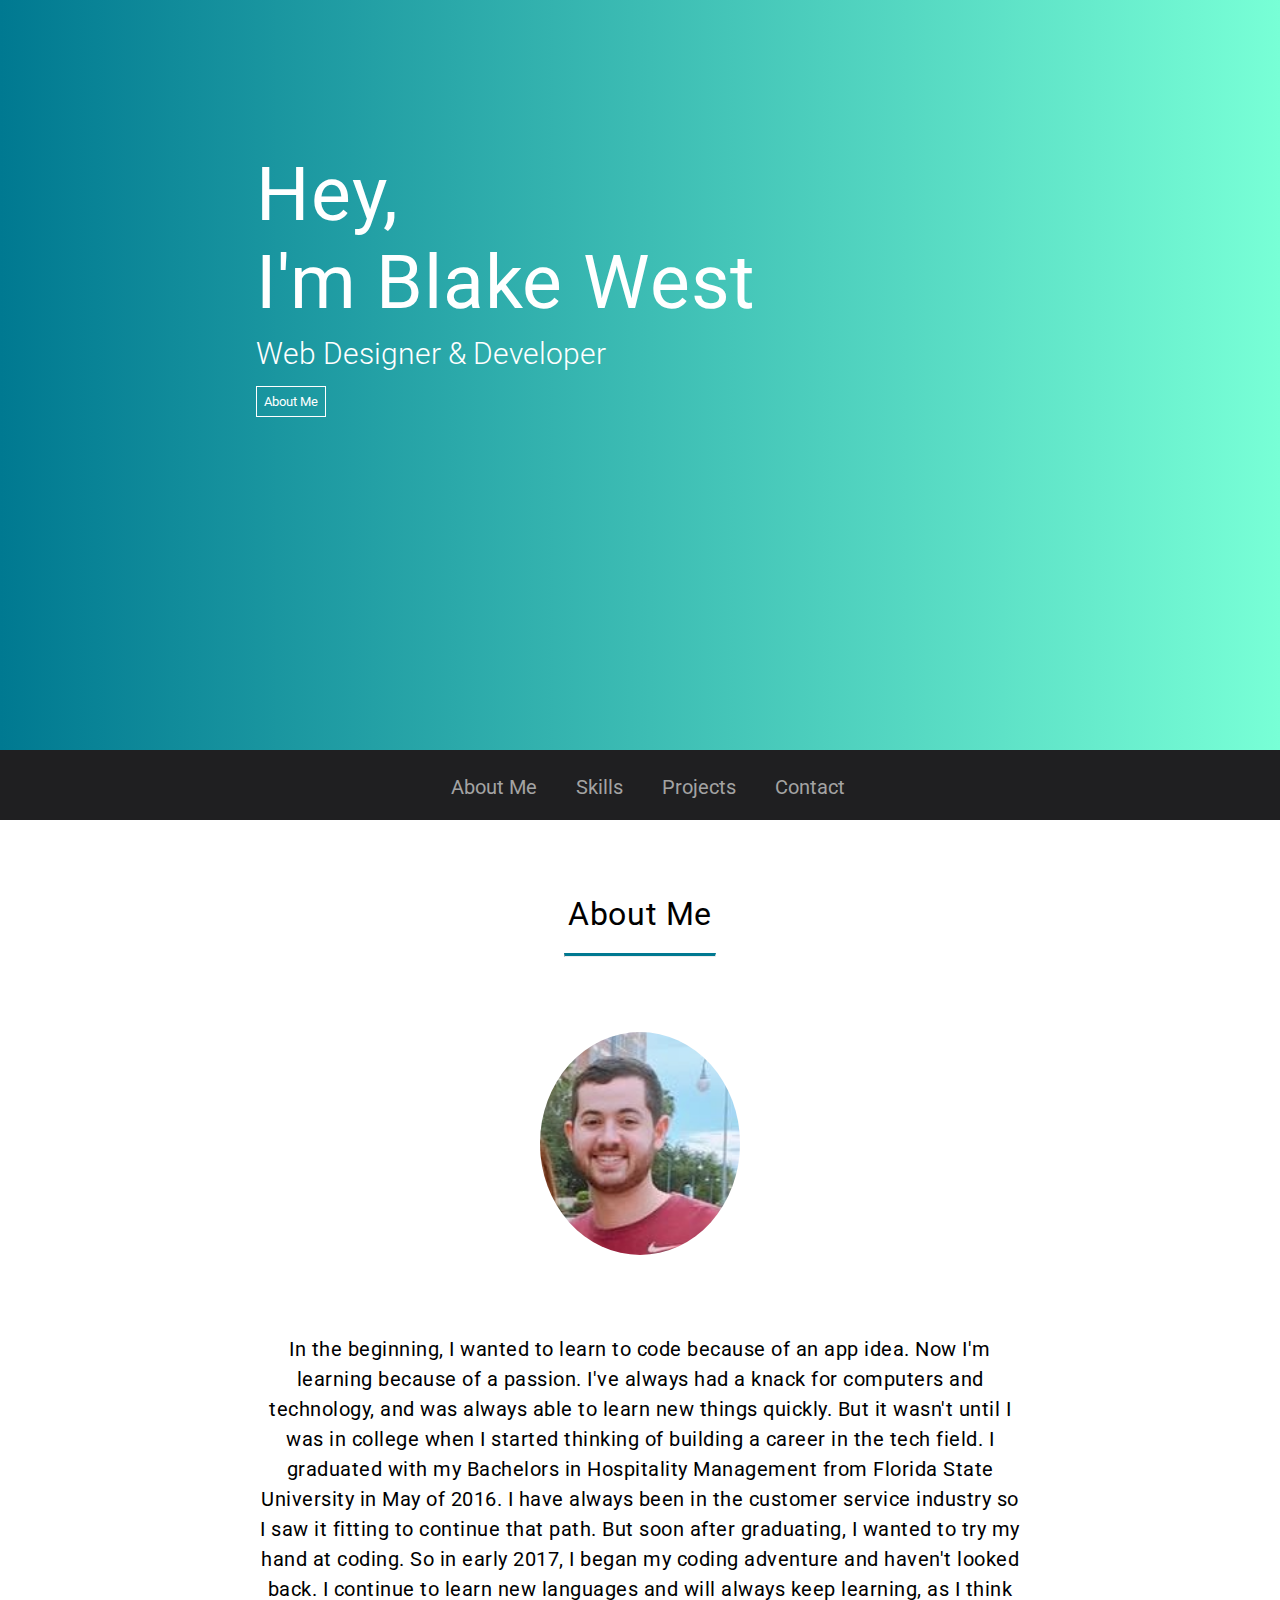
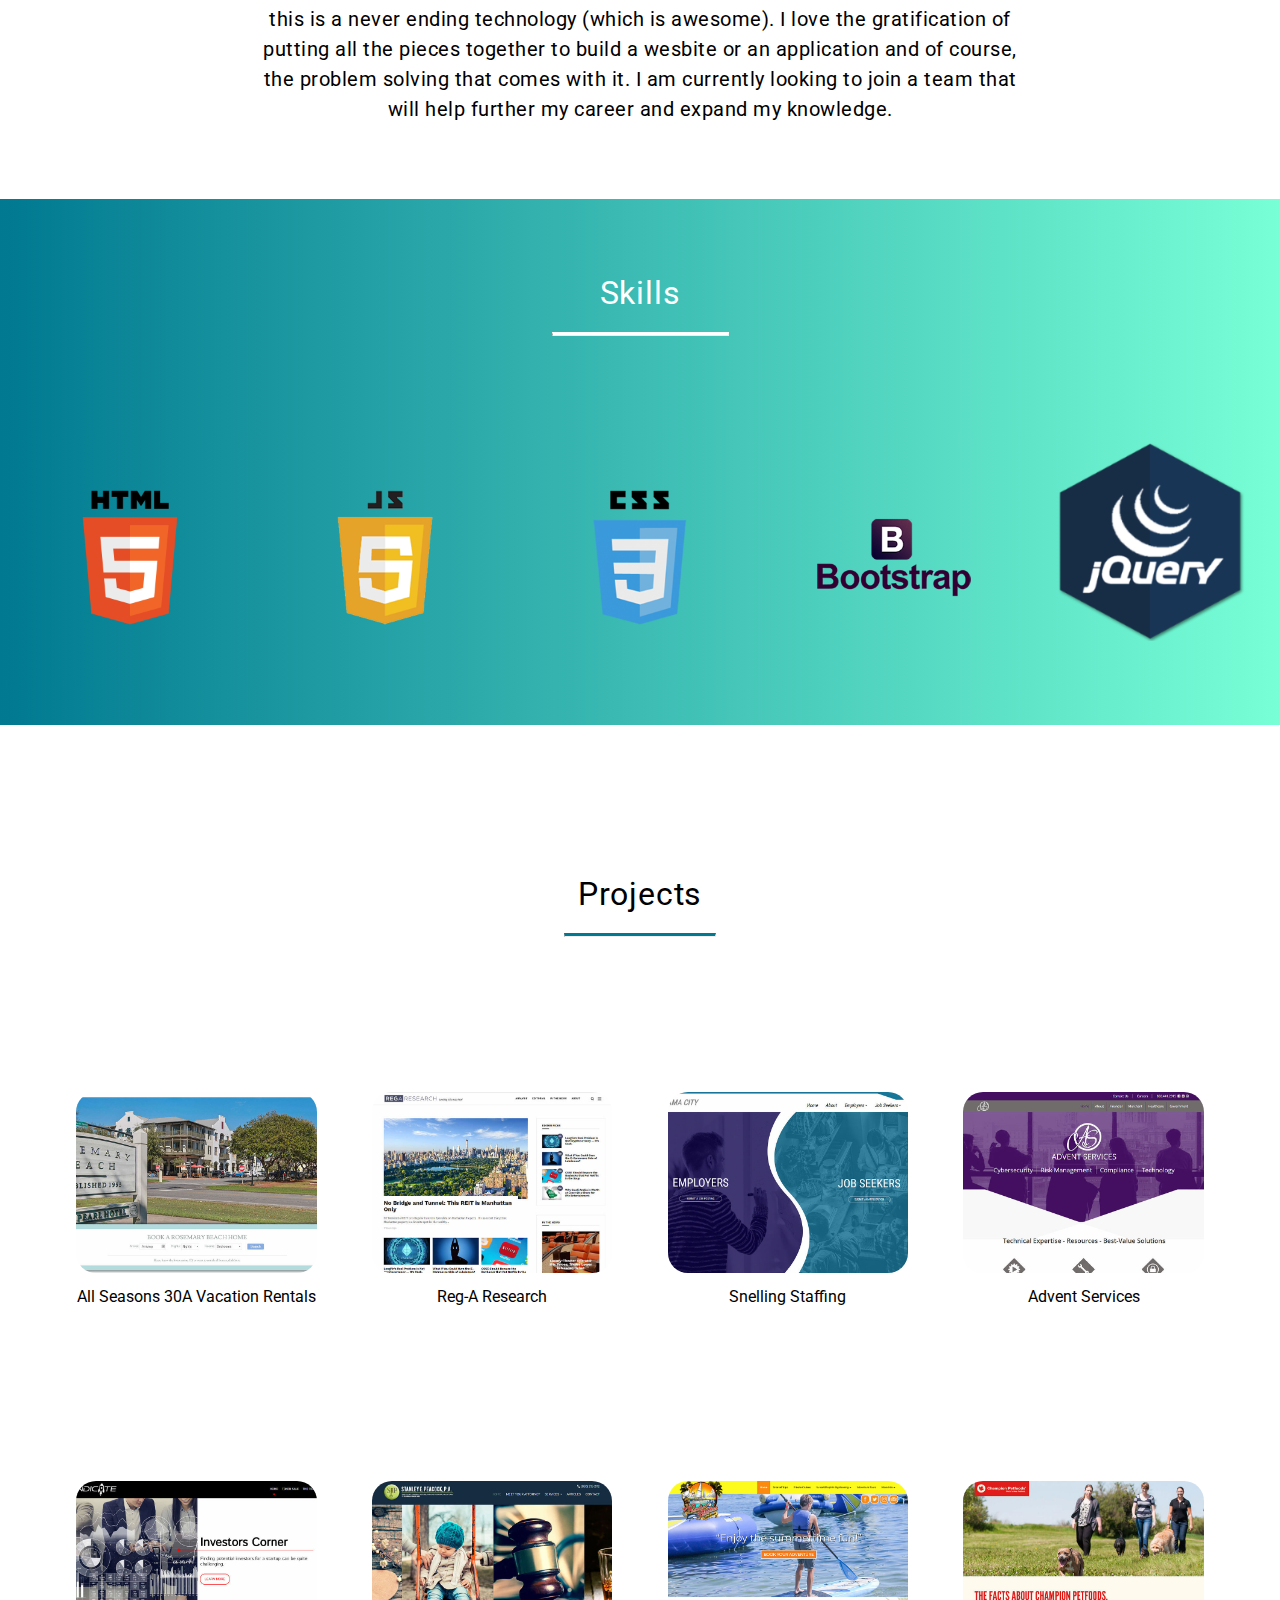
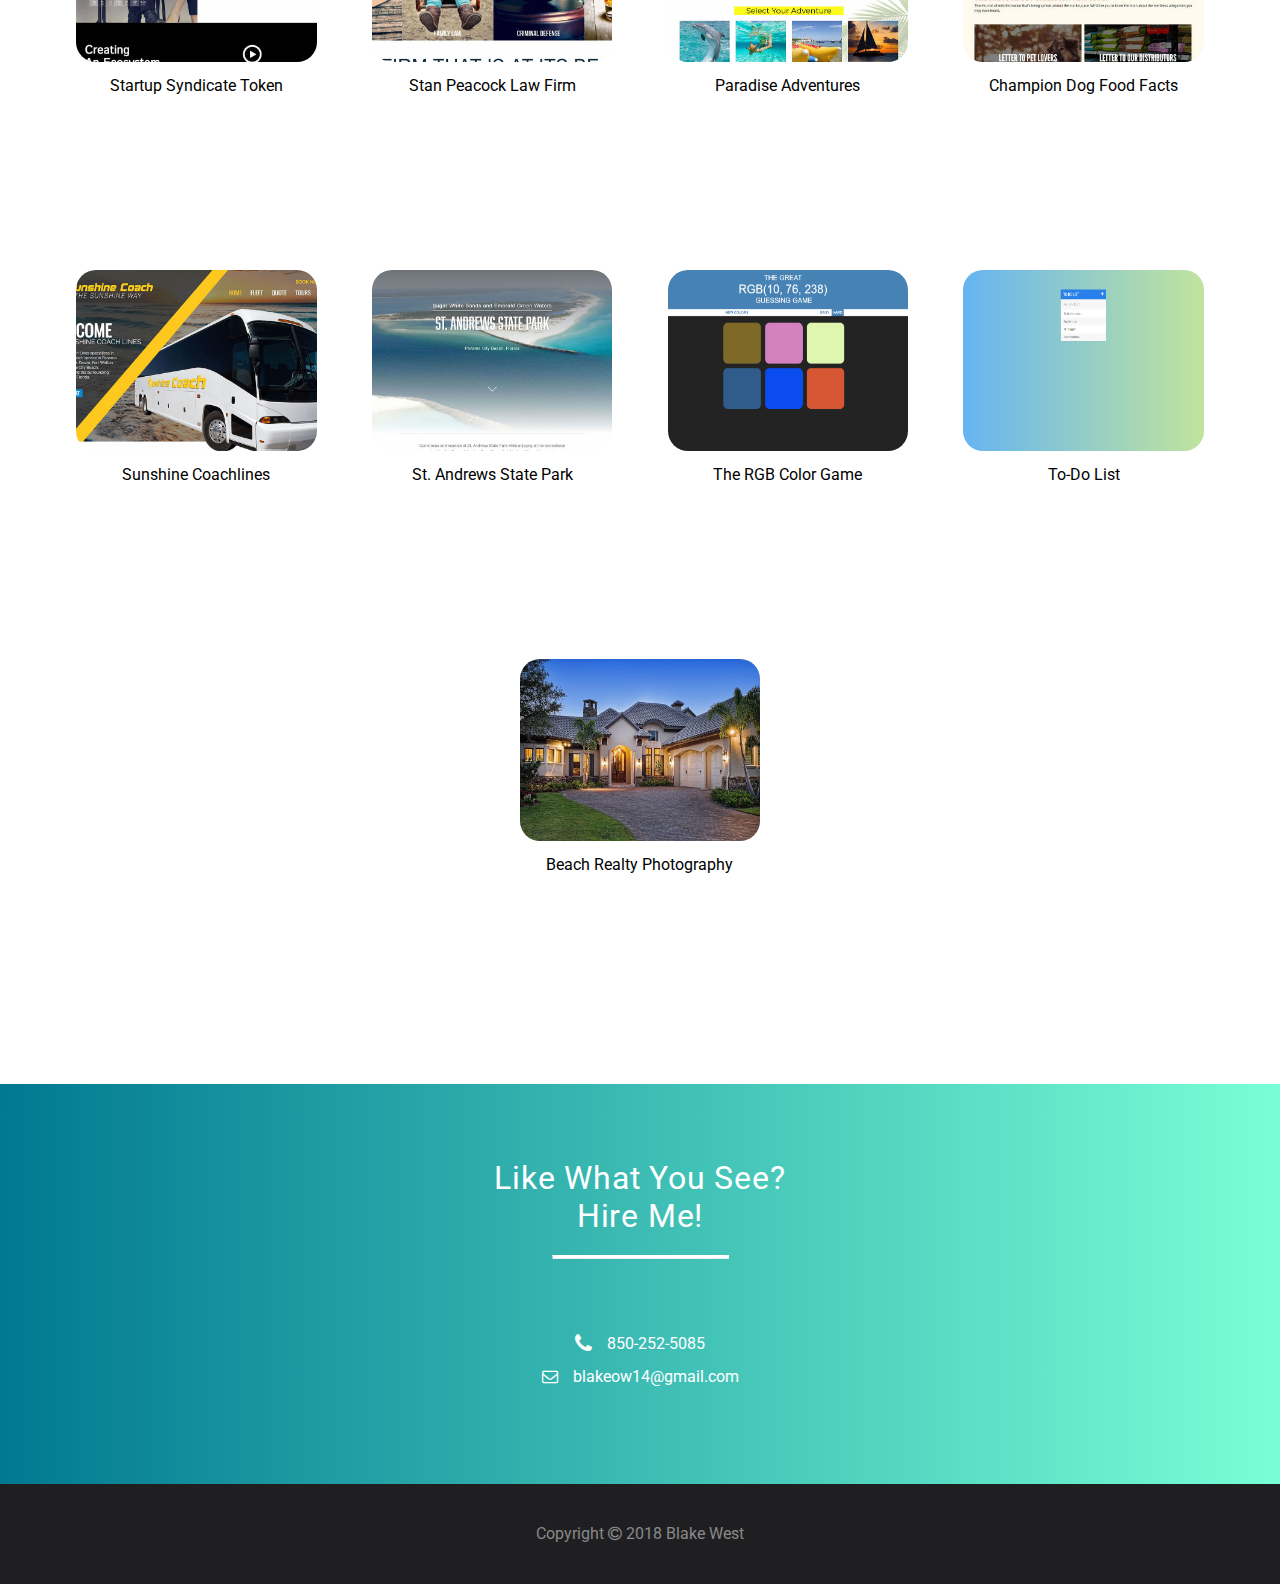
<file: index.html>
<!DOCTYPE html>
<html>
<head>
	<meta name="viewport" content="width=device-width, initial-scale=1.0">
	<title>Blake West | Web Developer</title>
	<link rel="icon" type="img/png" href="imgs/BW-Logo2.png">
	<link rel="stylesheet" type="text/css" href="main.css">
	<link rel="stylesheet" type="text/css" href="https://maxcdn.bootstrapcdn.com/font-awesome/4.7.0/css/font-awesome.min.css">
	<link rel="stylesheet" type="text/css" href="responsive.css">
	<link href="https://fonts.googleapis.com/css?family=Roboto:300,400" rel="stylesheet">
</head>
<body>

<div id="header">
	<div id="left">
		<h1>Hey, <br>I'm Blake West</h1>
		<p>Web Designer & Developer</p>
		<a href="#section1" class="smoothScroll"><button>About Me</button></a>
	</div>
</div>

<div id="nav">
	<a href="#section1" class="smoothScroll">About Me</a>
	<a href="#section2" class="smoothScroll">Skills</a>
	<a href="#section3" class="smoothScroll">Projects</a>
	<a href="#section4" class="smoothScroll">Contact</a>
</div>

<div id="about">
	<h1><a name="section1"></a>About Me</h1>
	<hr class="hr-blue">
	<img src="imgs/aboutpic.jpg">
	<p>In the beginning, I wanted to learn to code because of an app idea. Now I'm learning because of a passion. I've always had a knack for computers and technology, and was always able to learn new things quickly. But it wasn't until I was in college when I started thinking of building a career in the tech field. I graduated with my Bachelors in Hospitality Management from Florida State University in May of 2016. I have always been in the customer service industry so I saw it fitting to continue that path. But soon after graduating, I wanted to try my hand at coding. So in early 2017, I began my coding adventure and haven't looked back. I continue to learn new languages and will always keep learning, as I think this is a never ending technology (which is awesome). I love the gratification of putting all the pieces together to build a wesbite or an application and of course, the problem solving that comes with it. I am currently looking to join a team that will help further my career and expand my knowledge. </p>
</div>

<div id="skills">
	<h1><a name="section2"></a>Skills</h1>
	<hr class="hr-white">
	<img src="imgs/html.png">
	<img src="imgs/js.png">
	<img src="imgs/css.png">
	<img src="imgs/bootstrap.png">
	<img src="imgs/jquery.png">
</div>

<div id="projects">
	<h1><a name="section3"></a>Projects</h1>
	<hr class="hr-blue">
	<div id="projectwrap">
		<a href="http://allseasons30a.pairsite.com/" target="blank" class="links">
			<img src="imgs/all-seasons.jpg">
			<p>All Seasons 30A Vacation Rentals</p>
		</a>	
		<a href="http://regaresearch.com/" target="blank" class="links">
			<img src="imgs/reg-a.jpg">
			<p>Reg-A Research</p>
		</a>
		<a href="http://www.employmentpanamacity.com/" target="blank" class="links">
			<img src="imgs/snelling-staffing.jpg">
			<p>Snelling Staffing</p>
		</a>
		<a href="http://www.adventsvcsllc.com/" target="blank" class="links">
			<img src="imgs/advent-services.jpg">
			<p>Advent Services</p>
		</a>
		<a href="https://www.sus.ai/" target="blank" class="links">
			<img src="imgs/startup-syndicate.jpg">
			<p>Startup Syndicate Token</p>
		</a>	
		<a href="http://www.stanpeacocklaw.com/" target="blank" class="links">
			<img src="imgs/stan-peacock.jpg">
			<p>Stan Peacock Law Firm</p>
		</a>
		<a href="http://paradiseadventurespcb.com/" target="blank" class="links">
			<img src="imgs/pcb-adventures.jpg">
			<p>Paradise Adventures</p>
		</a>
		<a href="https://www.championpetfoodsfacts.com/?lang=en-us" target="blank" class="links">
			<img src="imgs/champion-dog-food.jpg">
			<p>Champion Dog Food Facts</p>
		</a>
		<a href="http://sunshinecoachlines.pairsite.com/" target="blank" class="links">
			<img src="imgs/sunshine-coachlines.jpg">
			<p>Sunshine Coachlines</p>
		</a>	
		<a href="St. Andrews Website/index.html" class="links">
			<img src="imgs/st-andrews.jpg">
			<p>St. Andrews State Park</p>
		</a>
		<a href="Color Game/index.html" class="links">
			<img src="imgs/Screenshot(6).png">
			<p>The RGB Color Game</p>
		</a>
		<a href="To-Do List/index.html" class="links">
			<img src="imgs/todolist.png">
			<p>To-Do List</p>
		</a>
		<a href="Photography Website/index.html" class="links">
			<img src="imgs/img-2.jpg">
			<p>Beach Realty Photography</p>
		</a>
	</div>
</div>

<div id="contact">
	<h1><a name="section4"></a>Like What You See? <br> Hire Me!</h1>
	<hr class="hr-white">
	<a href="tel:850-252-5085"><i class="fa fa-phone fa-lg" aria-hidden="true"></i>850-252-5085</a>
	<a href="mailto:blakeow14@gmail.com"><i class="fa fa-envelope-o" aria-hidden="true"></i>blakeow14@gmail.com</a>
</div>

<div id="footer">
	<span>Copyright<i class="fa fa-copyright" aria-hidden="true"></i>2018 Blake West</span>
</div>

<script
  src="https://code.jquery.com/jquery-3.2.1.min.js"
  integrity="sha256-hwg4gsxgFZhOsEEamdOYGBf13FyQuiTwlAQgxVSNgt4="
  crossorigin="anonymous"> 
</script>
<script type="text/javascript" src="SmoothScroll.js"></script>
</body>
</html>
</file>
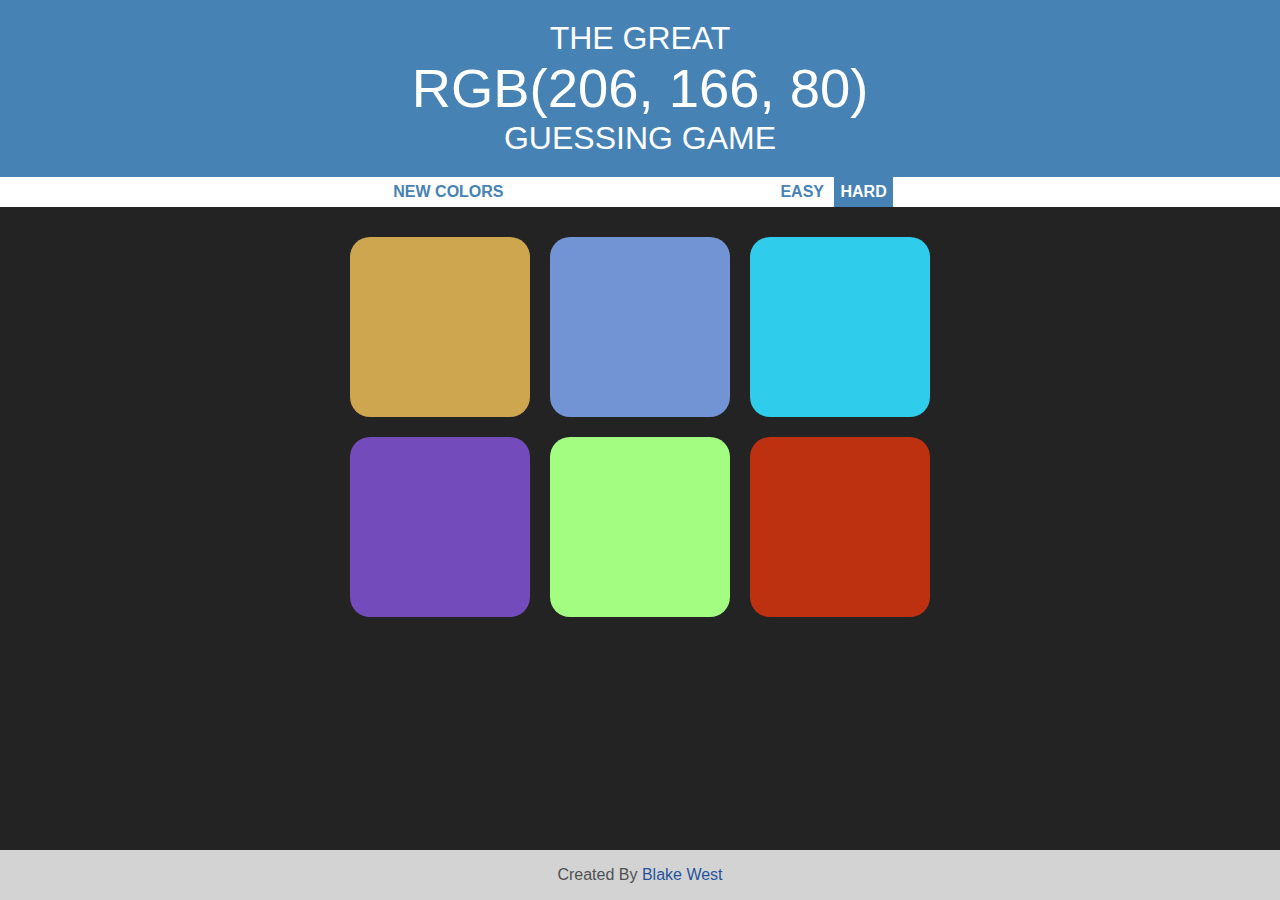
<file: Color Game/index.html>
<!DOCTYPE html>
<html>
<head>
	<meta name="viewport" content="width=device-width, initial-scale=1.0">
	<title>Color Game</title>
	<link rel="stylesheet" type="text/css" href="ColorGame.css">
</head>
<body>
<h1>The Great <br><span id="colorDisplay">RGB</span> <br>Guessing Game</h1>

<div id="stripe">
	<button id="reset">New Colors</button>
	<span id="message"></span>
	<button id="easyBtn">Easy</button>
	<button id="hardBtn" class="selected">Hard</button>
</div>

	<div class="container">
		<div class="square"></div>
		<div class="square"></div>
		<div class="square"></div>
		<div class="square"></div>
		<div class="square"></div>
		<div class="square"></div>
	</div>

<footer>
	<p>Created By <a href="../index.html">Blake West</a></p>
</footer>

<script type="text/javascript" src="ColorGame.js"></script>
</body>
</html>
</file>
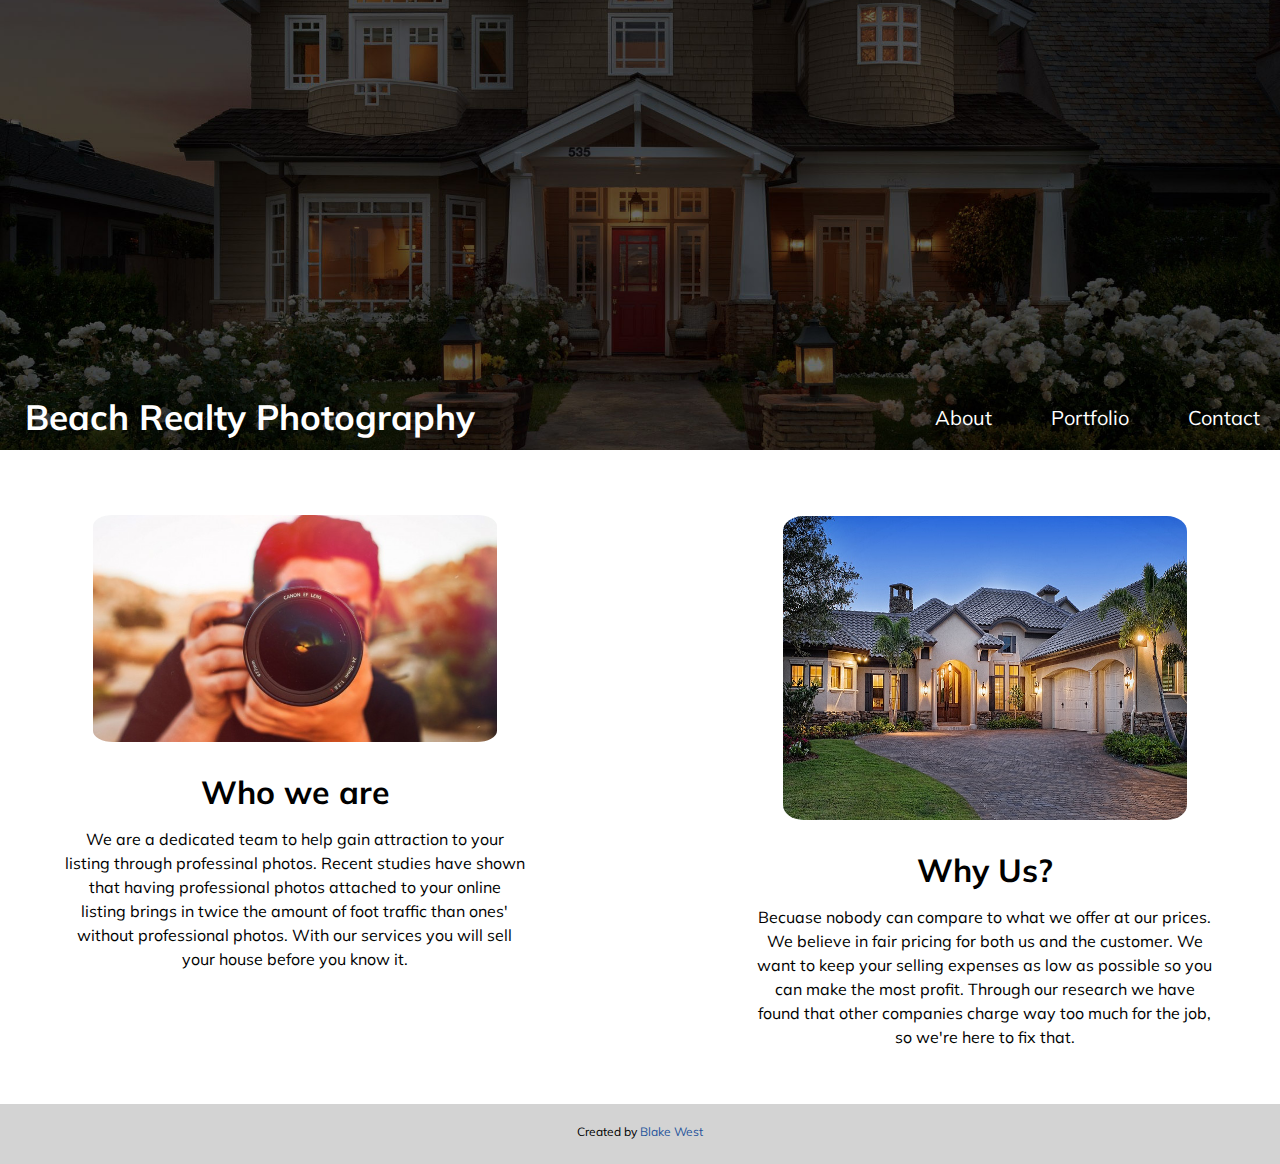
<file: Photography Website/index.html>
<!DOCTYPE html>
<html>
  <head>
    <meta name="viewport" content="width=device-width, initial-scale=1.0">
    <link rel="stylesheet" href="normalize.css">
    <link href="https://fonts.googleapis.com/css?family=Muli" rel="stylesheet">
    <link rel="stylesheet" href="main.css">
    <link rel="stylesheet" href="responsive.css">
    <title>Beach Realty Photography</title>
  </head>
  <body>
  	<div id="wrapper">
	  	<div id="header">
		    <header class="home-main clearfix">
		      <h1 class="title"><a href="index.html">Beach Realty Photography</a></h1>
		      <nav>
		        <ul id="main-nav">
		          <li><a href="about.html">About</a></li>
		          <li><a href="portfolio.html">Portfolio</a></li>
		          <li><a href ="contact.html">Contact</a></li>
		        </ul>
		      </nav>
		    </header>
	    </div>

	    <div class="home-section">
	      <section class="who">
	        <img src="img/img-1.jpg" alt="Photographer">
	        <h1>Who we are</h1> 
	        <p>We are a dedicated team to help gain attraction to your listing through professinal photos. Recent studies have shown that having professional photos attached to your online listing brings in twice the amount of foot traffic than ones' without professional photos. With our services you will sell your house before you know it.</p>
	      </section>
	      <section class="why">
	        <img src="img/img-2.jpg" alt="Thinking">
	        <h1>Why Us?</h1>
	        <p>Becuase nobody can compare to what we offer at our prices. We believe in fair pricing for both us and the customer. We want to keep your selling expenses as low as possible so you can make the most profit. Through our research we have found that other companies charge way too much for the job, so we're here to fix that.</p>
	      </section>
	    </div>
	    
	    <div id="footer">
	    	<footer>Created by <a href="../index.html">Blake West</a></footer>
	    </div>
    </div>
  
  	<script src="//code.jquery.com/jquery-3.2.1.min.js"></script>
  </body>
</html>
</file>
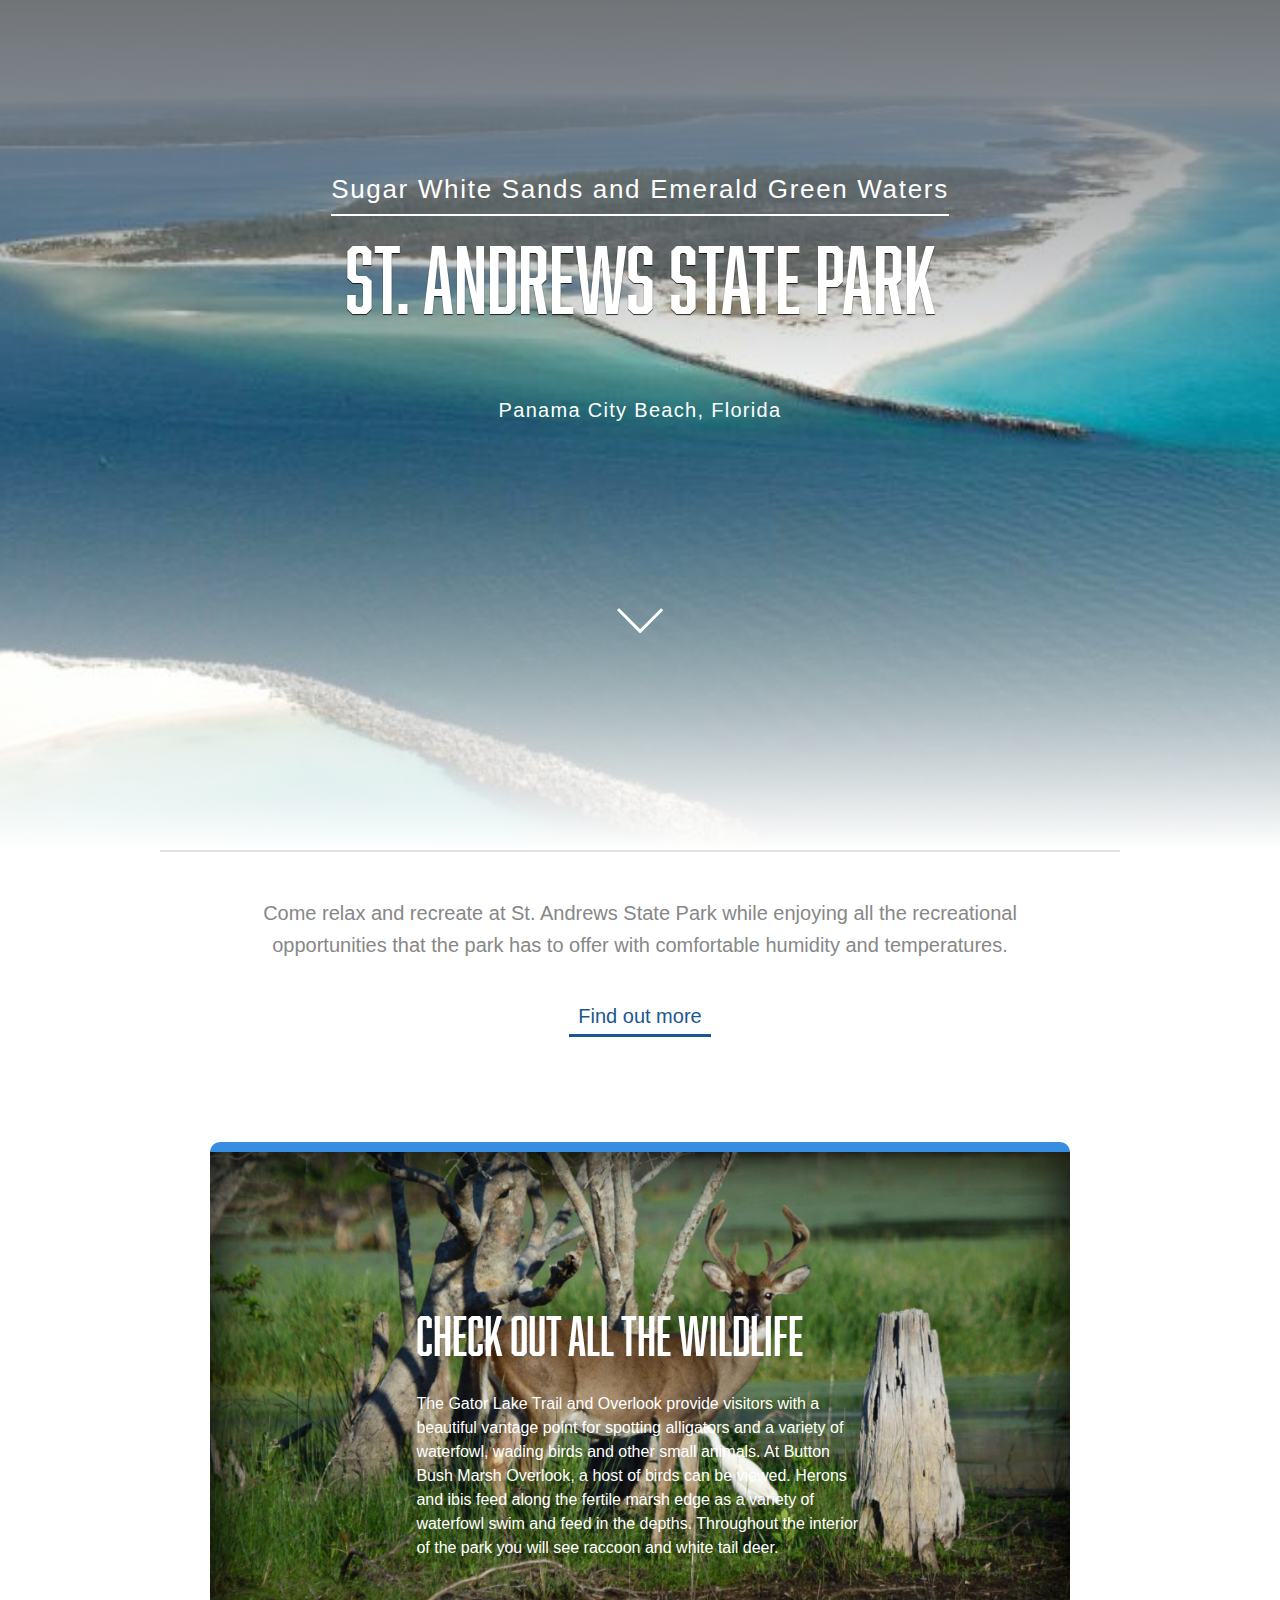
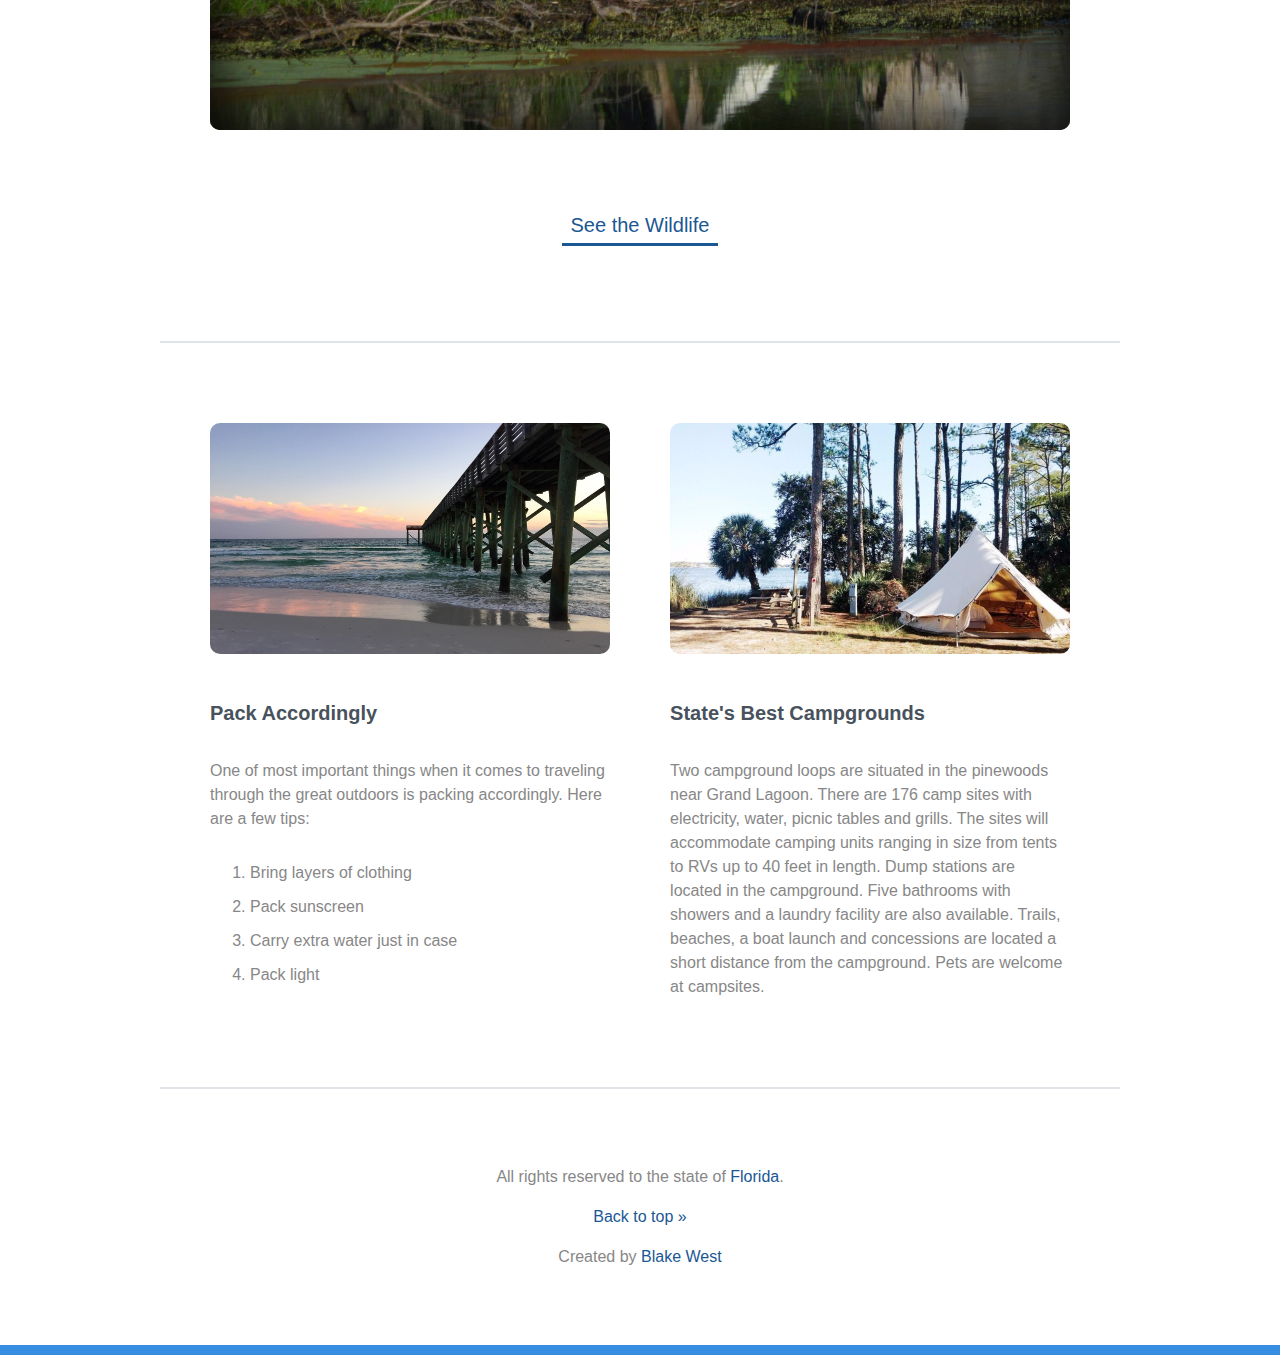
<file: St. Andrews Website/index.html>
<!DOCTYPE html>
<html>
  <head>
    <title>St. Andrews State Park</title>
    <link rel="stylesheet" href="css/style.css">
    <meta name="viewport" content="width=device-width">
  </head>
  <body> 
    <header id="top" class="main-header">
      <span class="title">Sugar White Sands and Emerald Green Waters</span>
      <h1>St. Andrews State Park</h1>
      <h3 id="city">Panama City Beach, Florida</h3>
      <img class="arrow" src="img/arrow.svg" alt="Down arrow">
    </header>
    
		<div class="primary-content t-border">
			<p class="intro">
				Come relax and recreate at St. Andrews State Park while enjoying all the recreational opportunities that the park has to offer with comfortable humidity and temperatures.
			</p>
			<a class="callout" href="#more">Find out more</a>
      
      <div class="wildlife">
        <h2>Check out all the Wildlife</h2>
        <p>
          The Gator Lake Trail and Overlook provide visitors with a beautiful vantage point for spotting alligators and a variety of waterfowl, wading birds and other small animals. At Button Bush Marsh Overlook, a host of birds can be viewed. Herons and ibis feed along the fertile marsh edge as a variety of waterfowl swim and feed in the depths. Throughout the interior of the park you will see raccoon and white tail deer.
        </p>
      </div><!-- End .wildlife -->
      
			<a class="callout" href="#wildlife">See the Wildlife</a>
		</div><!-- End .primary-content -->

		<div class="secondary-content t-border group"> 
      <div class="camping">
        <img src="img/StA8.jpg" alt="tents">
        <h3>State's Best Campgrounds</h3>
        <p>
          Two campground loops are situated in the pinewoods near Grand Lagoon. There are 176 camp sites with electricity, water, picnic tables and grills. The sites will accommodate camping units ranging in size from tents to RVs up to 40 feet in length. Dump stations are located in the campground. Five bathrooms with showers and a laundry facility are also available. Trails, beaches, a boat launch and concessions are located a short distance from the campground. Pets are welcome at campsites.
        </p>	
      </div>
      
      <div class="tips">
        <img src="img/StA4.jpg" alt="St. Andrews Pier">
        <h3>Pack Accordingly</h3>
        <p>
          One of most important things when it comes to traveling through the great outdoors is packing accordingly. Here are a few tips:
        </p>
        <ol>
          <li>Bring layers of clothing</li>
          <li>Pack sunscreen</li>
          <li>Carry extra water just in case</li>
          <li>Pack light</li>
        </ol>
      </div>
		</div><!-- End .secondary-content -->
    
		<footer class="main-footer">
			<p>All rights reserved to the state of <a href="#">Florida</a>.</p>
			<a href="#top">Back to top &raquo;</a>
      <p>Created by <a href="../index.html">Blake West</a></p>
		</footer>
  </body>
</html>
</file>
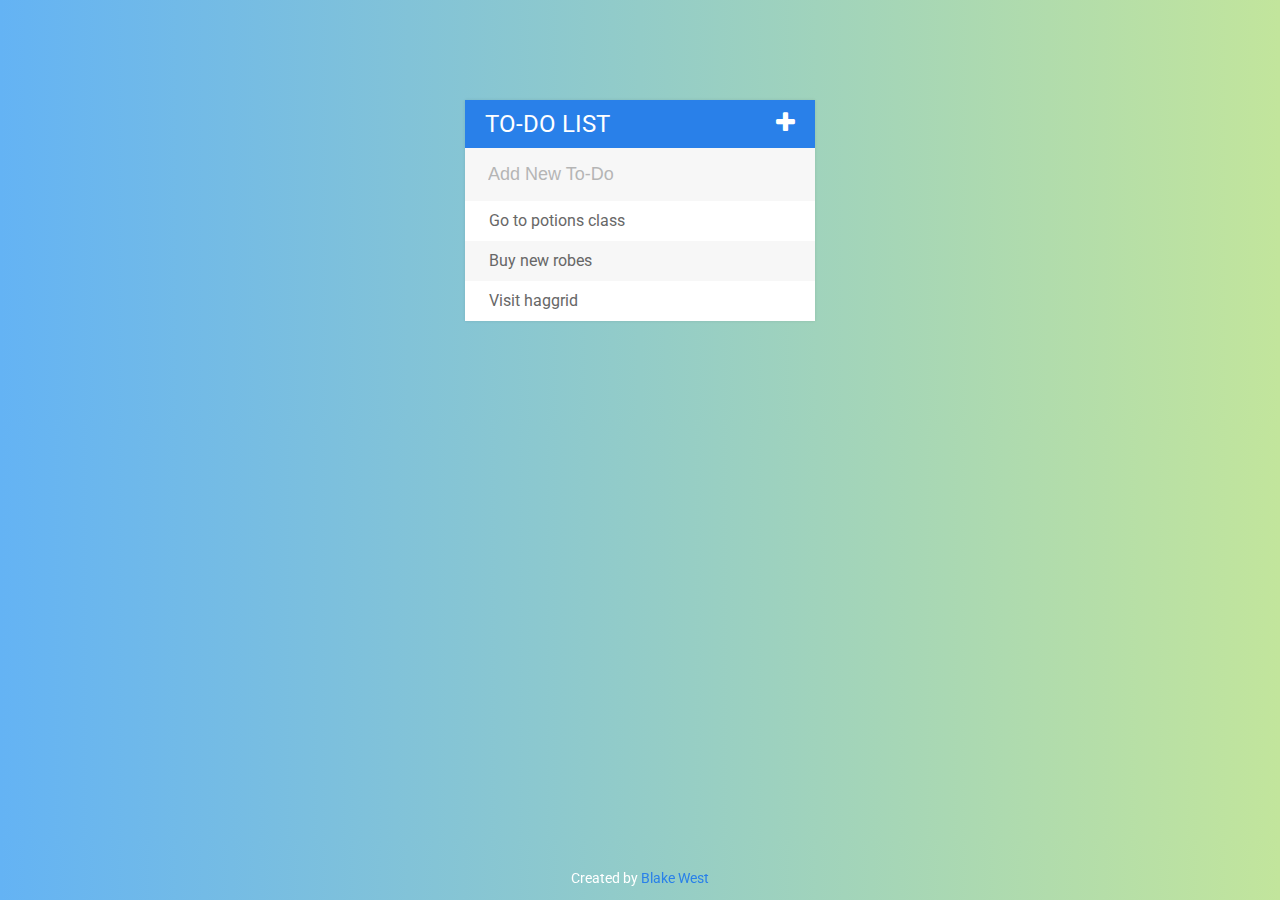
<file: To-Do List/index.html>
<!DOCTYPE html>
<html>
<head>
	<meta name="viewport" content="width=device-width, initial-scale=1.0">
	<title>To-Do List</title>
	<link rel="stylesheet" type="text/css" href="assets/css/todos.css">
	<link href="https://fonts.googleapis.com/css?family=Roboto:400,500,700" rel="stylesheet">
	<link rel="stylesheet" type="text/css" href="https://maxcdn.bootstrapcdn.com/font-awesome/4.7.0/css/font-awesome.min.css">
	<script type="text/javascript" src="assets/js/lib/jquery-3.2.1.min.js"></script>
</head>
<body>

<div id="container">
	<h1>To-Do List <i class="fa fa-plus" aria-hidden="true"></i></h1>
	<input type="text" name="" placeholder="Add New To-Do">

	<ul>
		<li><span><i class="fa fa-trash" aria-hidden="true"></i></span> Go to potions class</li>
		<li><span><i class="fa fa-trash" aria-hidden="true"></i></span> Buy new robes</li>
		<li><span><i class="fa fa-trash" aria-hidden="true"></i></span> Visit haggrid</li>
	</ul>
</div>

<footer>
	<p>Created by <a href="../index.html">Blake West</a></p>
</footer>

<script type="text/javascript" src="assets/js/todos.js"></script>
</body>
</html>
</file>
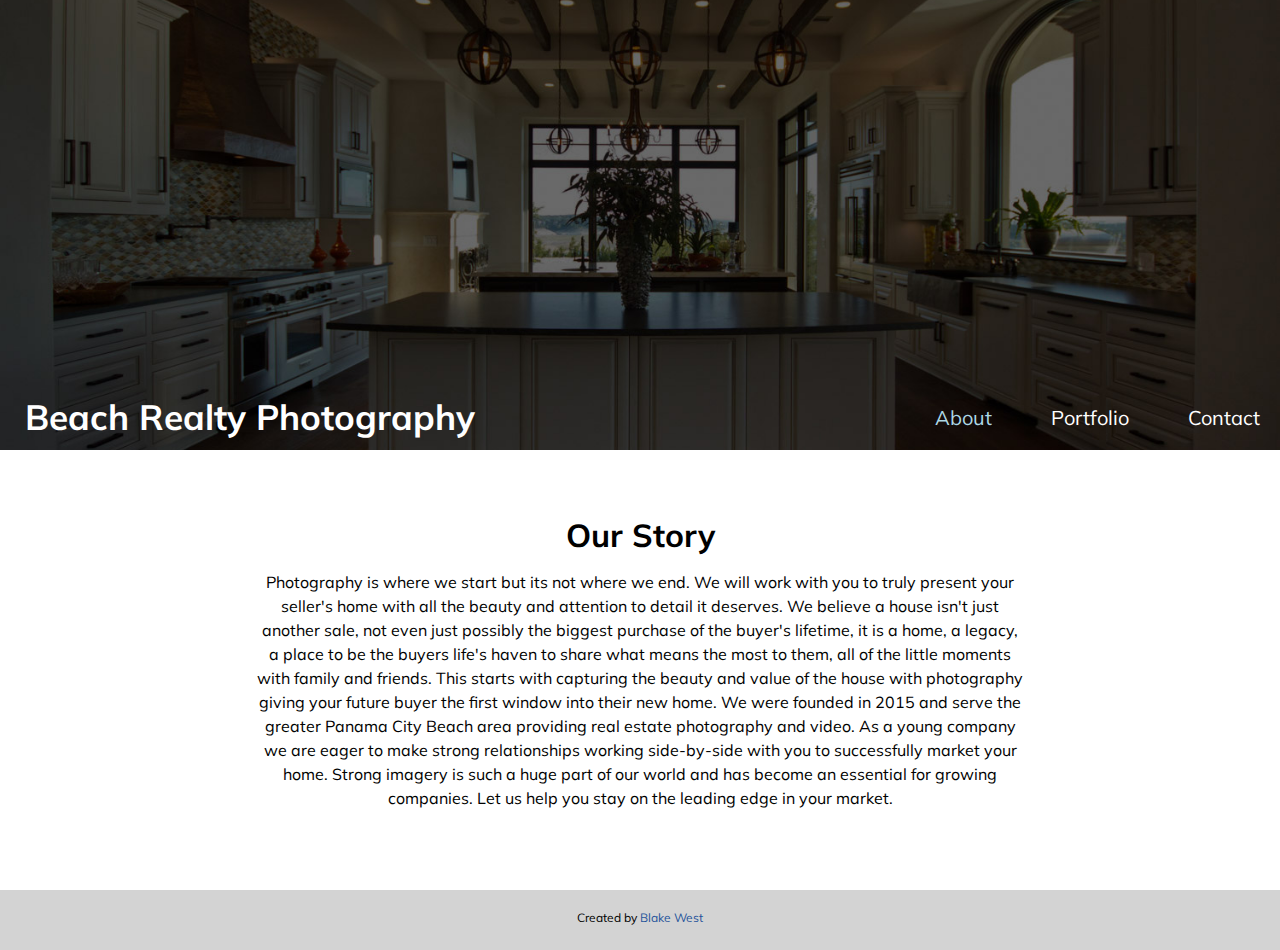
<file: Photography Website/about.html>
<!DOCTYPE html>
<html>
  <head>
    <meta name="viewport" content="width=device-width, initial-scale=1.0">
    <link rel="stylesheet" href="normalize.css">
    <link href="https://fonts.googleapis.com/css?family=Muli" rel="stylesheet">
    <link rel="stylesheet" href="main.css">
    <link rel="stylesheet" href="responsive.css">
    <title>Beach Realty Photography</title>
  </head>
  <body>
    <header class="about-main clearfix">
      <h1 class="title"><a href="index.html">Beach Realty Photography</a></h1>
      <nav>
        <ul id="main-nav">
          <li><a href="about.html" class="selected">About</a></li>
          <li><a href="portfolio.html">Portfolio</a></li>
          <li><a href ="contact.html">Contact</a></li>
        </ul>
      </nav>
    </header>
    <div class="story">
      <h1>Our Story</h1>
      <p>Photography is where we start but its not where we end. We will work with you to truly present your seller's home with all the beauty and attention to detail it deserves. We believe a house isn't just another sale, not even just possibly the biggest purchase of the buyer's lifetime, it is a home,  a legacy, a place to be the buyers life's haven to share what means the most to them, all of the little moments with family and friends. This starts with capturing the beauty and value of the house with photography giving your future buyer the first window into their new home. We were founded in 2015 and serve the greater Panama City Beach area providing real estate photography and video. As a young company we are eager to make strong relationships working side-by-side with you to successfully market your home. Strong imagery is such a huge part of our world and has become an essential for growing companies. Let us help you stay on the leading edge in your market.</p>
    </div>
    <footer>Created by <a href="../index.html">Blake West</a></footer>
  </body>
</html>
</file>
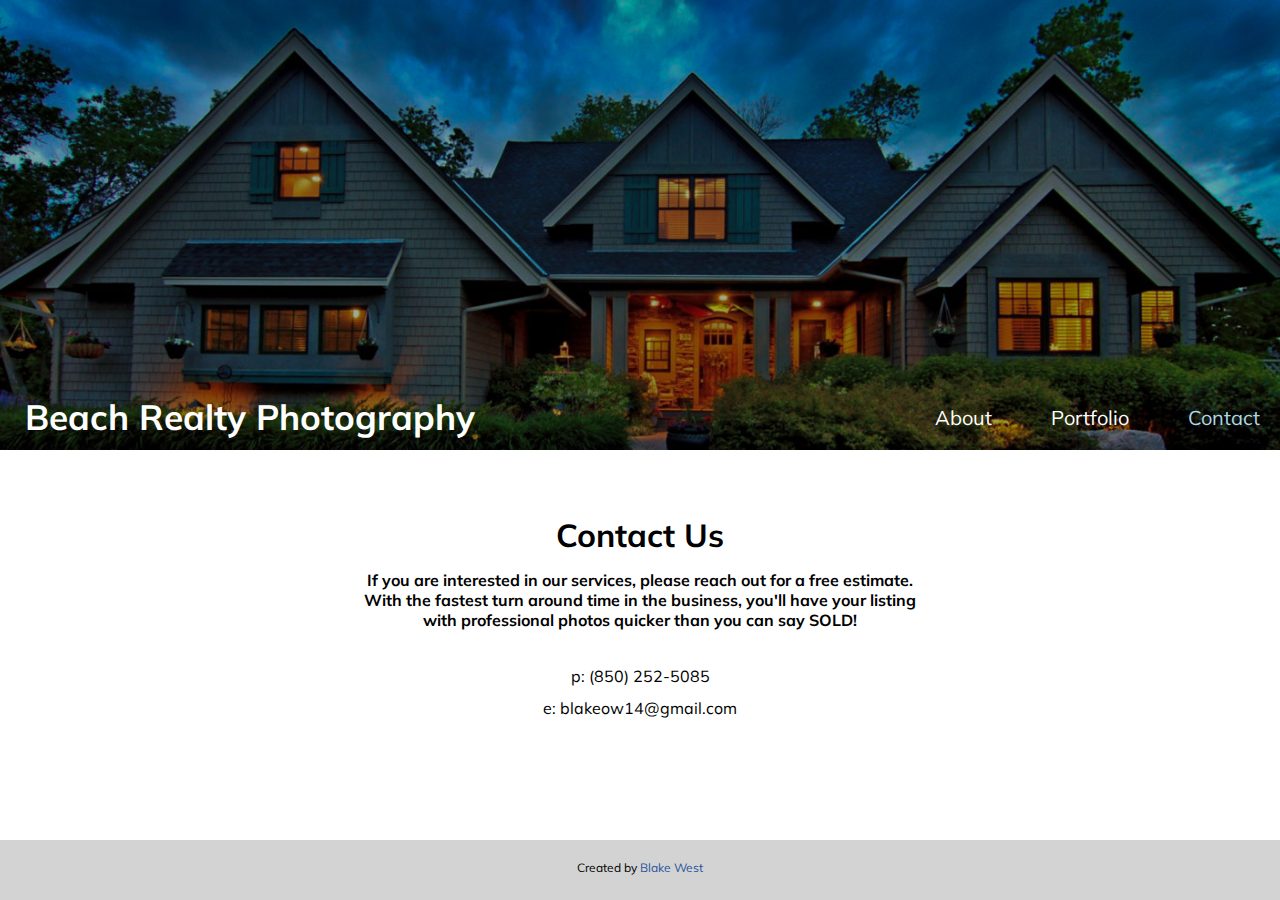
<file: Photography Website/contact.html>
<!DOCTYPE html>
<html>
  <head>
    <meta name="viewport" content="width=device-width, initial-scale=1.0">
    <link rel="stylesheet" href="normalize.css">
    <link href="https://fonts.googleapis.com/css?family=Muli" rel="stylesheet">
    <link rel="stylesheet" href="main.css">
    <link rel="stylesheet" href="responsive.css">
    <title>Beach Realty Photography</title>
  </head>
  <body>
    <header class="contact-main clearfix">
      <h1 class="title"><a href="index.html">Beach Realty Photography</a></h1>
      <nav>
        <ul id="main-nav">
          <li><a href="about.html">About</a></li>
          <li><a href="portfolio.html">Portfolio</a></li>
          <li><a href ="contact.html" class="selected">Contact</a></li>
        </ul>
      </nav>
    </header>
    <div class="contact">
      <h1>Contact Us</h1>
      <h4>If you are interested in our services, please reach out for a free estimate. With the fastest turn around time in the business, you'll have your listing with professional photos quicker than you can say SOLD!</h4>
      <p>p: (850) 252-5085</p>
      <p>e: blakeow14@gmail.com</p>
    </div>
    <footer>Created by <a href="../index.html">Blake West</a></footer>
  </body>
</html>
</file>
<file: main.css>
* {
	margin: 0;
	padding: 0;
	font-family: 'Roboto', sans-serif;
}

a {
	text-decoration: none;
	color: white;
}

a:visited {
	color: white;
}

.hr-blue {
	border-top: #007991 3px solid;
	margin: 20px auto 0;
	width: 150px;
}

.hr-white {
	border-top: white 3px solid;
	margin: 20px auto 0;
	width: 175px;
	margin-bottom: 75px;
}

h1 {
	font-weight: 400;
	letter-spacing: .8px;
}


/********************INTRO********************/

#header {
	background: #007991;  /* fallback for old browsers */
	background: -webkit-linear-gradient(to left, #78ffd6, #007991);  /* Chrome 10-25, Safari 5.1-6 */
	background: linear-gradient(to left, #78ffd6, #007991); /* W3C, IE 10+/ Edge, Firefox 16+, Chrome 26+, Opera 12+, Safari 7+ */
	color: white;
	height: 500px;
	text-align: center;
}

#left {
	display: inline-block;
	text-align: left;
}

#header h1 {
	padding-top: 150px;
	padding-bottom: 10px;
	font-size: 40px;
}

button {
	margin: 15px 0;
	padding: 7px;
	border: white 1px solid;
	background-color: transparent;
	color: white;
	transition: all 0.4s ease 0s;
}

button:hover {
	background-color: white;
	color: #007991;
}


/********************NAV********************/

#nav {
	background-color: #1f1f21;
	text-align: center;
	height: 70px;
}


#nav a {
	display: inline;
	margin: 20px;
	font-size: 18px;
	color: #a3a3a3;
	position: relative;
  	top: 35%;
  	transition-duration: .3s;
}

#nav a:hover {
	color: #007991;

}


/********************ABOUT********************/

#about {
	width: 100%;
	margin: 0 auto;
	margin-bottom: 175px;
	text-align: center;
	margin-top: 150px;
	text-align: center;
}

#about img {
	border-radius: 50%;
	width: 200px;
	margin: 75px 0;
}

#about p {
	margin: auto;
	width: 80%;
	letter-spacing: .5px;
	line-height: 1.5;
}


/********************SKILLS********************/

#skills {
	margin: 0 auto;
	text-align: center;
	background: #007991;  /* fallback for old browsers */
	background: -webkit-linear-gradient(to left, #78ffd6, #007991);  /* Chrome 10-25, Safari 5.1-6 */
	background: linear-gradient(to left, #78ffd6, #007991); /* W3C, IE 10+/ Edge, Firefox 16+, Chrome 26+, Opera 12+, Safari 7+ */

}

#skills  img {
	display: block;
	margin: auto;
	max-width: 40%;
	padding-bottom: 75px;
}

#skills h1 {
	padding-top: 75px;
	color: white;
}

#jqimg {
	width: 50%;
}


/********************PROJECTS********************/

#projects {
	text-align: center;
	max-width: 75%;
	margin: 150px auto;
}

#projects img {
	width: 90%;
	border-radius: 20px;
	margin-bottom: 10px;
	margin-top: 75px;
}

#projects a p {
	color: black;
	display: inline-block;
	margin-bottom: 20px;
	font-size: 16px;
}

.links:hover {
	opacity: .7;
}

/********************CONTACT********************/

#contact {
	height: 400px;
	margin-top: 150px; 
	text-align: center;
	background: #007991;  /* fallback for old browsers */
	background: -webkit-linear-gradient(to left, #78ffd6, #007991);  /* Chrome 10-25, Safari 5.1-6 */
	background: linear-gradient(to left, #78ffd6, #007991); /* W3C, IE 10+/ Edge, Firefox 16+, Chrome 26+, Opera 12+, Safari 7+ */
	color: white;
}

#contact h1 {
	padding-top: 75px;
	text-align: center;
}

i {
	margin-right: 15px;
	margin-bottom: 15px;
}

#contact a {
	display: block;
}


/********************FOOTER********************/

#footer {
	text-align: center;
	height: 100px;
	background-color: #1f1f21
}

#footer span {
	display: inline-block;
	margin-top: 40px;
	color: #898989;
}
#footer i {
	margin: 0 4px;
}
</file>
<file: responsive.css>
@media (min-width: 294px) {
	#nav a {
	display: inline;
	margin: 10px;
	font-size: 16px;
	color: #a3a3a3;
	position: relative;
  	top: 35%;
  	transition-duration: .3s;
}
}



@media (min-width: 768px) {

	#about p {
		max-width: 60%;
	}

	#skills img {
		display: inline-block;
		max-width: 200px;
		margin: 30px 7%;
	}

	#projects {
		max-width: 95%;
	}

	#projectwrap {
		margin-top: 40px;
	}

	#projects img {
		max-width: 400px;
	}

	.links {
		display: inline-block;
		width: 40%;
		max-width: 400px;
		margin: 0 2.5%;
	}

	#projects a p {
		color: black;
		display: inline-block;
		font-size: 16px;
}
} 


@media (min-width: 1020px) {

	#about p {
		width: 875px;
		font-size: 20px;
	}

	#skills img {
		display: inline-block;
		width: 20%;
		margin: 30px 2%;
		padding-bottom: 50px;
	}

	.links {
		display: inline-block;
		width: 22%;
		max-width: 400px;
		margin: 40px 1%;
	}

	#about {
		margin-top: 75px;
		margin-bottom: 75px;
	}

	#header {
		text-align: left;
		display: block;
		padding-left: 20%;
		height: 750px;
	}

	#header h1 {
		font-size: 75px;
	}

	#header p {
		font-size: 30px;
		font-weight: 300;
	}

	#nav a {
		font-size: 20px;
		margin-left: 25px;
	}
</file>
<file: Color Game/ColorGame.css>
body{
	background-color: #232323;
	margin: 0;
	font-family: "Helvetica", "Avenir";
}

.square {
	width: 30%;
	margin: 1.66%;
	float: left;
	background: purple;
	padding-bottom: 30%;
	border-radius: 20px;
	transition: background-color .3s;
	-webkit-transition: background-color .3s;
	-moz-transition: background-color .3s;
}

.container {
	max-width: 600px;
	margin: 20px auto;
	height: calc(100vh - 360px);
}

h1{
	color: white;
	text-transform: uppercase;
	text-align: center;
	background: steelblue;
	margin: 0;
	font-weight: normal;
	padding: 20px 0;
}

button {
	border: none;
	color: steelblue;
	background-color: white;
	height: 100%;
	text-transform: uppercase;
	font-weight: 700;
	font-size: inherit;
	outline: none;
}

button:hover {
	background-color: steelblue;
	color: white;
	transition: all .3s;
}

#message {
	display: inline-block;
	width: 20%;
	color: steelblue;
	font-size: inherit;
}

#reset {
	text-decoration: none;
}

#colorDisplay {
	font-size: 1.7em;
}

#stripe {
	background-color: white;
	height: 30px;
	text-align: center;
	color: black;
	font-size: 12px;
}

.selected {
	background-color: steelblue;
	color: white;
}

footer {
/*	margin-top: 393px;*/
	width: 100%;
	text-align: center;
	background-color: lightgrey;
	color: #4f5051;
	display: inline-block;
}

footer a {
	color: #26539b;
	text-decoration: none;
}

footer a:hover {
	opacity: .7;
}


@media (min-width: 768px) {

	#stripe {
	font-size: 16px;
}

}


@media (min-width: 457px) {

	.container {
		height: calc(100vh - 297px);
	}

}
</file>
<file: Photography Website/responsive.css>
@media (min-width: 720px) {
  
  body {
    height: 100%;
  }

  .who {
    float: left;
    width: 45%;
    padding: 15px 7px;
  }

  .why {
    float: right;
    width: 45%;
    padding: 15px 7px;
    margin-bottom: 40px;
  }

  .story {
    width: 60%;
  }

  .contact {
    width: 45%;
  }

  footer {
    clear: both;
  }

  .title {
    padding-top: 15px;
  }

  .portfolio {
    min-height: 100%;
  }

  img {
    width: 45%;
    margin: 2%;
  }

}

@media (min-width: 1020px) {

  img {
    width: 27%;
    margin: 2%;
  }

 .title {
  float: left;
  margin-left: 25px;
  margin-top: 380px;
  font-size: 35px;
 }

  #main-nav {
    float: right;
    margin-top: 380px;
  }

  #main-nav li {
    display: inline-block;
    margin-left: 15px;
    font-size: 20px;
  }

}

@media (min-width: 1400px) {

  .title {
    margin-left: 100px;
    margin-top: 530px;
  }

  #main-nav {
    margin-right: 75px;
    margin-top: 530px;
  }

  .home-main {
    height: 600px;
  }

  .about-main {
    height: 600px;
  }

  .story {
    width: 40%;
  }

  .contact-main {
    height: 600px;
  }

  .contact {
    width: 40%;
  }

  .portfolio-main {
    height: 600px;
  }

}


.clearfix::after {
    content: " ";
    display: table;
    clear: both;
  }
</file>
<file: St. Andrews Website/css/style.css>
/* Web Fonts -------------------- */

@font-face {
  font-family: 'Abolition Regular';
  src: url('../fonts/abolition-regular-webfont.eot');
  src: url('../fonts/abolition-regular-webfont.eot?#iefix') format('embedded-opentype'),
       url('../fonts/abolition-regular-webfont.woff') format('woff'),
       url('../fonts/abolition-regular-webfont.ttf') format('truetype');
}

/* Base Styles -------------------- */

* {
  box-sizing: border-box;
}

body {
  color: #878787;
  margin: 0;
  font: 1em/1.5 "Helvetica Neue", Helvetica, Arial, sans-serif;
}

h1,
h2 {
  font-family: 'Abolition Regular', Helvetica, Arial, sans-serif;
}

h1 {  
  font-size: 5.625rem; /* 90px/16px  */
  color: rgba(255, 255, 255, 1);
  text-transform: uppercase;
  font-weight: normal;
  line-height: 1.3; 
  text-shadow: 0 1px 1px rgba(0,0,0,.8);
  margin: 12px 0 0;
}

h2 {
  font-size: 3.3125em; /* 53px/16px  */
  font-weight: normal;
  line-height: 1.1;
  margin: 0 0 .5em; /* 0 0 26px */
}

h3 {
  font-size: 1.25em; /* 20px/16px  */
  color: #48525c;
  line-height: 1.2;
  margin-bottom: 1.7em; /* 34px */
}

img {
  max-width: 100%;
  margin-bottom: 20px;
  border-radius: 10px;
}

ul,
ol {
  margin: 30px 0;
}

li {
  margin-bottom: 10px;
}

/* Pseudo-classes ------------------ */

a:link {
  color: #1a5793;
  text-decoration: none;
}

a:hover {
  opacity: .4;
}

a:active {
  color: lightcoral;
}

/* Main Styles --------------------- */

.main-header {
  padding-top: 170px;
  height: 850px;
  background: linear-gradient(#717477, transparent 50%),
              linear-gradient(0deg, #fff, transparent 50%),
              #ffa949 url('../img/SASP19.jpg') no-repeat center;
  background-size: cover;
}

#city {
  color: white;
  margin-top: 60px;
  font-weight: 200;
  letter-spacing: .065em;
}

.title {
  color: white;
  font-size: 1.625rem; /* 26px/16px */
  letter-spacing: .065em;
  font-weight: 200;
  border-bottom: 2px solid;
  padding-bottom: 10px;
}

.intro {
  font-size: 1.25em; /* 20px/16px */
  line-height: 1.6;  
}

.primary-content,
.main-header,
.main-footer {
  text-align: center;
}

.primary-content {
	padding-top: 25px;
  padding-bottom: 95px;
}

.secondary-content {
	padding-top: 80px;
	padding-bottom: 70px;
  border-bottom: 2px solid #dfe2e6;
}

.callout {
  font-size: 1.25em;
  border-bottom: 3px solid;
  padding: 0 9px 3px;
  margin-top: 20px;
  display: inline-block;
  color: #1a5793;
}

.main-footer {
  padding-top: 60px;
  padding-bottom: 60px;
  border-bottom: 10px solid #368de2;
}

.main-footer a {
  color: #1a5793;
  text-decoration: none;
}

.t-border {
  border-top: 2px solid #dfe2e6;
}

/* Layout Styles ------------------ */

.primary-content, 
.secondary-content {
  width: 75%;
  padding-left: 50px;
  padding-right: 50px;
  margin: auto;
  max-width: 960px;
}

.wildlife {
  color: white;
  text-align: left;
  padding: 18% 24%;
  border-top: 10px solid #368de2;
  margin: 105px 0 60px;
  background: #434a52 url('../img/StA5.jpg') no-repeat center;
  background-size: cover;
  box-shadow: inset 0 0 50px 10px rgba(0,0,0, .8);
  border-radius: 10px;
}

.arrow {
  width: 50px;
  margin-top: 150px;
}

/* Floated Columns ------------------ */

.camping,
.tips {
  width: 46.5%;
}

.tips {
  float: left;
}

.camping {
  float: right;
}

.camping a {
  color: #1a5793;
}

/* Float Clearfix ------------------ */

.group:after {
  content: "";
  display: table;
  clear: both;
}

/* Media Queries -------------------- */

@media (max-width: 1024px) {
  .primary-content,
  .secondary-content {
      width: 90%;
  }

  .wildlife {
    padding: 8% 12%;
    margin: 50px 0 20px;
  }
}

@media (max-width: 768px) {
  .primary-content,
  .secondary-content {
      width: 100%;
      padding: 20px;
      border-top: none;
  }

  .main-header {
    max-height: 380px;
    padding: 50px 25px 0;
  }

  .title {
    font-size: 1.3rem;
    border-style: none;
  }

  h1 {
    font-size: 5rem;
    line-height: 1.1;
  }

  .arrow {
    display: none;
  }

  .intro {
    font-size: 1rem;
  }

  .camping,
  .tips {
    float: none;
    width: 100%;
  }

  .main-footer {
    padding: 20px 0;
  }

}
</file>
<file: To-Do List/assets/css/todos.css>
* {
	margin: 0;
}

body {
	font-family: Roboto;
	background: #c2e59c;  /* fallback for old browsers */
	background: -webkit-linear-gradient(to right, #64b3f4, #c2e59c);  /* Chrome 10-25, Safari 5.1-6 */
	background: linear-gradient(to right, #64b3f4, #c2e59c); /* W3C, IE 10+/ Edge, Firefox 16+, Chrome 26+, Opera 12+, Safari 7+ */
}

h1 {
	background-color: #2980e9;
	color: white;
	margin: 0;
	padding: 10px 20px;
	text-transform: uppercase;
	font-size: 24px;
	font-weight: normal;
}

input {
	font-size: 18px;
	color: #2980e9;
	background-color: #f7f7f7;
	width: 100%;
	padding: 13px 13px 13px 20px;
	box-sizing: border-box;	
	border: solid 3px rgba(0,0,0,0);
}

input::placeholder {
	opacity: .5;
}

input:focus {
	background-color: white;
	border: solid 3px #2980e9;
	outline: none;
}

span {
	background-color: #e74e3c;
	height: 40px;
	margin-right: 20px;
	text-align: center;
	color: white;
	width: 0;
	display: inline-block;
	transition: 0.2s linear;
	opacity: 0;
}

ul {
	list-style: none;
	margin: 0;
	padding: 0;
}

li {
	background: white;
	height: 40px;
	line-height: 40px;
	color: #676767;
}

li:nth-child(2n) {
	background-color: #f7f7f7;
}

li:hover span {
	width: 40px;
	opacity: 1;
}

#container {
	width: 350px;
	margin: 100px auto;
	box-shadow: 0 0 3px rgba(0,0,0, 0.1);
	background-color: #f7f7f7;
}

.completed {
	text-decoration: line-through;
	color: grey;
}

.fa-plus {
	float: right;
}

footer {
  text-align: center;
  font-size: 14px;
  padding: 20px 0;
  height: 10px;
  width: 100%;
  position: fixed;
  bottom: 0;
  color: white;
}

footer a {
	color: #2980e9;
	text-decoration: none;
}

footer a:hover {
	opacity: .7;
}
</file>
<file: Photography Website/main.css>
/**************RESET**************/

html, body, div, span, object, iframe,
h1, h2, h3, h4, h5, h6, p, blockquote, pre,
table, caption, tbody, tfoot, thead, tr, th, td {
  margin: 0;
  padding: 0;
  border: 0;
}

body {
  font-family: 'Muli', sans-serif;
  min-height: 100%;
}



/**************HEADER & NAV**************/


.home-main {
  height: 450px;
  max-width: 2200px;
  background-image: url("img/home-photo.jpg");
  background-position: 50% 50%;
  background-size: cover;
  text-align: center;
  color: white;
 }

.title {
  text-align: center;
  padding-top: 40px;
}

.title a {
  text-decoration: none;
  color: white;
}

.title a:hover {
  color: lightblue;
}

nav {
  padding-top: 20px;
  width: 100%;
  margin: 0 auto;
}

nav li {
  margin-left: -40px;
  padding: 5px;
}

nav a {
  text-decoration: none;
  color: white;
  padding: 0 15px;
}


nav a:hover {
  color: lightblue;
}


/**************HOME PAGE**************/


.home-section img {
  width: 70%;
  border-radius: 5%;
  margin-top: 50px;
}

.home-section {
  margin-bottom: 50px;
  text-align: center;
}

.home-section h1 {
  padding: 15px 0;
}

.home-section p {
  line-height: 1.5em;
  width: 80%;
  display: inline-block;
}



/**************ABOUT PAGE**************/



.about-main {
  height: 450px;
  background-image: url("img/img-3.jpg");
  background-position: 50% 50%;
  background-size: cover;
  text-align: center;
  color: white;
 }

.title {
  text-align: center;
}

.selected {
  color: lightblue;
}

.story {
  text-align: center;
  width: 80%;
  margin: auto;
  min-height: calc(100vh - 560px);
  margin-top: 50px;
}

.story h1 {
  padding: 15px 0;
}

.story p {
  line-height: 1.5em;
}



/**************CONTACT PAGE**************/


.contact-main {
  height: 450px;
  background-image: url("img/img-5.jpg");
  background-position: 50% 50%;
  background-size: cover;
  text-align: center;
  color: white;
 }

.contact {
  text-align: center;
  width: 80%;
  margin: auto;
  min-height: calc(100vh - 610px);
  margin-top: 50px;
}

.contact h1 {
  padding: 15px 0;
}

.contact h4 {
  padding-bottom: 30px;
}

.contact p {
  line-height: 2em;
}



/**************PORTFOLIO PAGE**************/


.portfolio-main {
  height: 450px;
  background-image: url("img/img-6.jpg");
  background-position: 50% 50%;
  background-size: cover;
  text-align: center;
  color: white;
 }

.portfolio {
  text-align: center;
  width: 80%;
  margin: auto;
  margin-top: 50px;
}

.portfolio h1 {
  padding: 15px 0;
}

.portfolio p {
  line-height: 2em;
  margin-bottom: 100px;
}

img {
  width: 80%;
  margin: 5%;
  border-radius: 5%;
}



footer {
  background-color: lightgrey;
  text-align: center;
  font-size: 12px;
  padding: 20px 0;
  margin-top: 50px;
  height: 20px;
}

footer a {
  text-decoration: none;
  color: #26539b;
}

footer a:hover {
  opacity: .6;
}


.clearfix:after {
	content: ""; 
	display: table; 
	clear: both;
}
</file>
